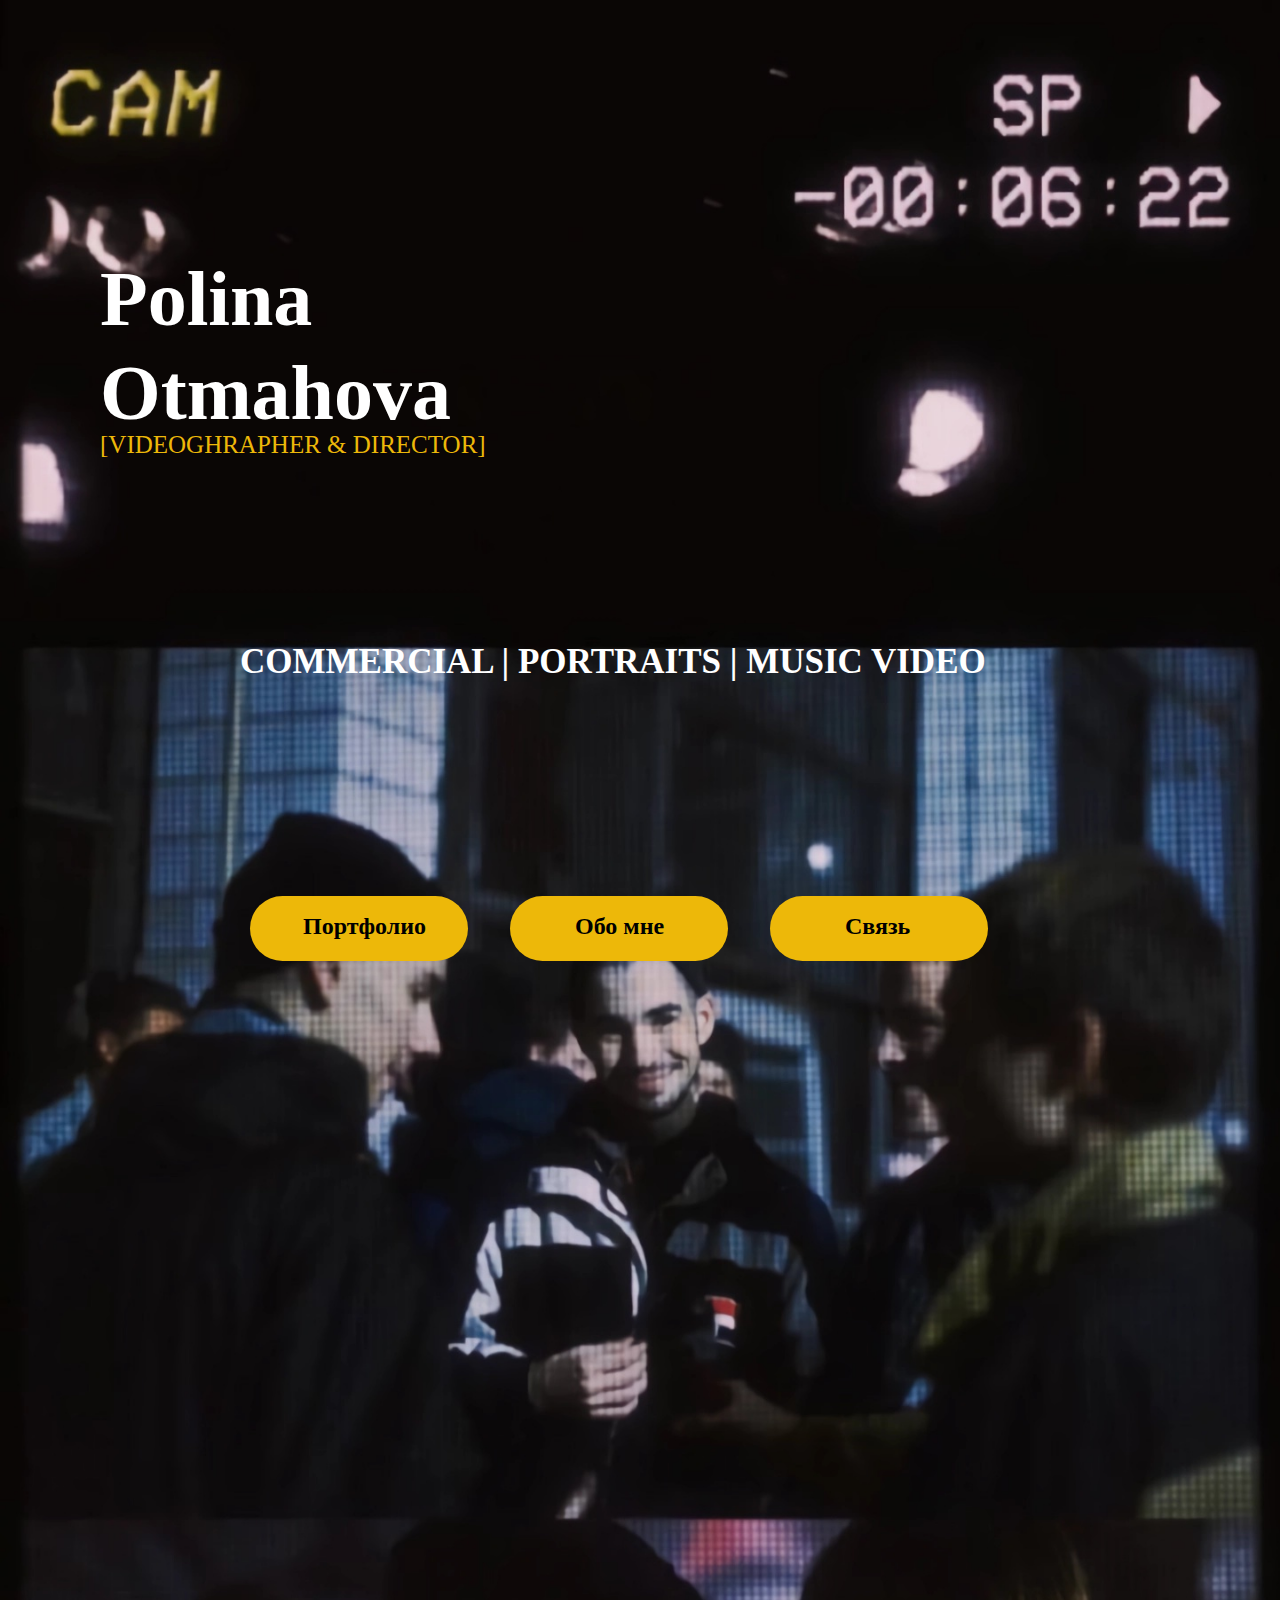
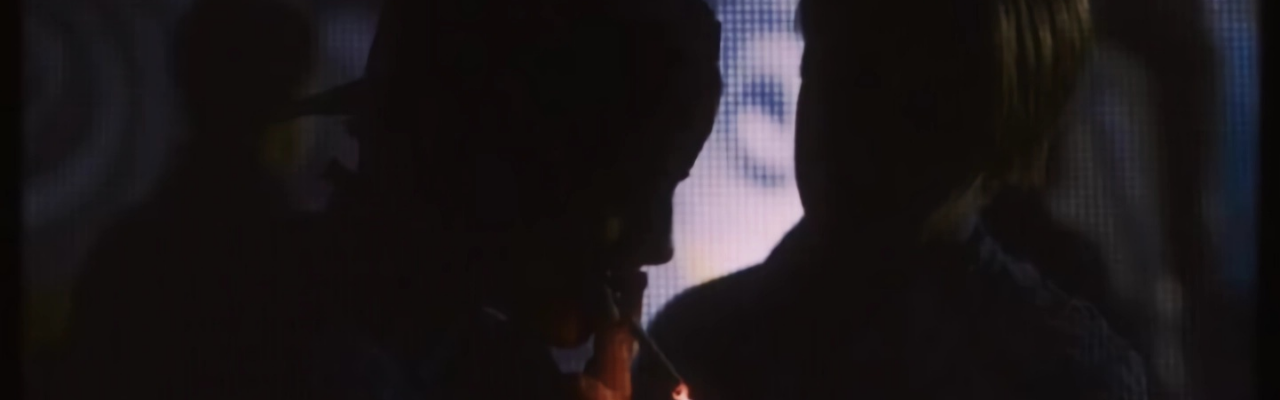
<file: index.html>
<!DOCTYPE html>
<html lang="ru">

<head>
	<meta charset="UTF-8">
	<meta http-equiv="X-UA-Compatible" content="IE=edge">
	<title>Polina Otmahova | Главная</title>
	<meta name="viewport" content="width=device-width, initial-scale=1.0">
	<link type="image/x-icon" href="/images/forfavicon-round.png" rel="shortcut icon">
	<link rel="preconnect" href="https://fonts.googleapis.com">
	<link rel="preconnect" href="https://fonts.gstatic.com" crossorigin>
	<link
		href="https://fonts.googleapis.com/css2?family=Caveat&family=Roboto:ital,wght@0,300;0,400;0,700;1,100;1,400;1,700&display=swap"
		rel="stylesheet">
	<link rel="stylesheet" type="text/css" href="/css/bootstrap.min.css">
	<link rel="stylesheet" type="text/css" href="/css/bootstrap-theme.min.css">
	<link rel="stylesheet" type="text/css" href="/css/style1.css">
	<link rel="stylesheet" type="text/css" href="/css/adaptiv1.css">
	<link rel="stylesheet" type="text/css" href="/css/font-awesome.min.css">
	<script src="/js/jquery-1.11.1.min.js"></script>
	<script src="/js/bootstrap.min.js"></script>
</head>

<body>
	<div class="container">
		<div class="title">
			<h1>Polina<br>Otmahova</h1>
			<p>[VIDEOGHRAPHER & DIRECTOR]</p>
		</div>

		<div class="text">
			<p>COMMERCIAL  |  PORTRAITS  |  MUSIC VIDEO</p>
		</div>

		<div class="container_for_buttons">
			<div class="button1">
				<li class="button1_1"><a href="" class="a1">Портфолио</a></li>
			</div>

			<div class="button2">
				<li class="button2_1"><a href="/am/index3.html" class="a2">Обо мне</a></li>
			</div>

			<div class="button3">
				<li class="button3_1"><a href="/con/index4.html" class="a3">Связь</a></li>
			</div>
		</div>
	</div>
</body>

</html>
</file>
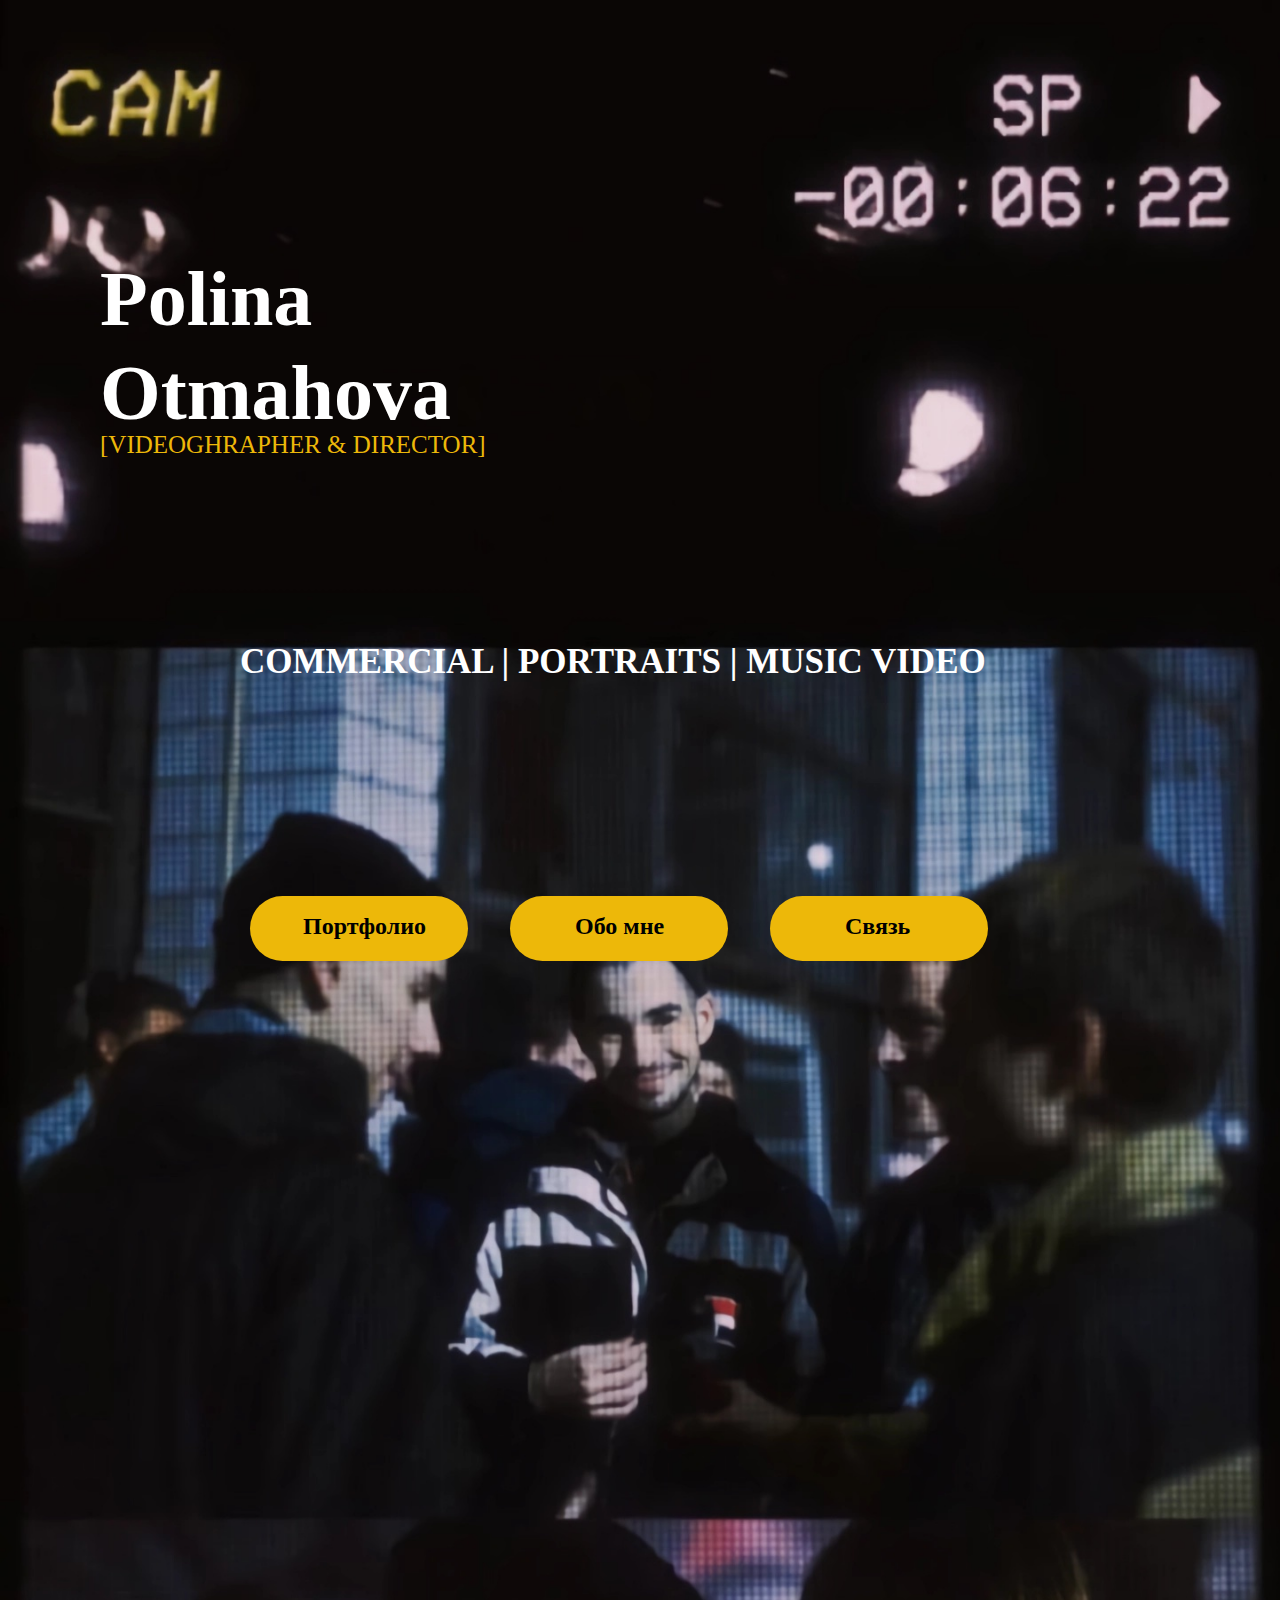
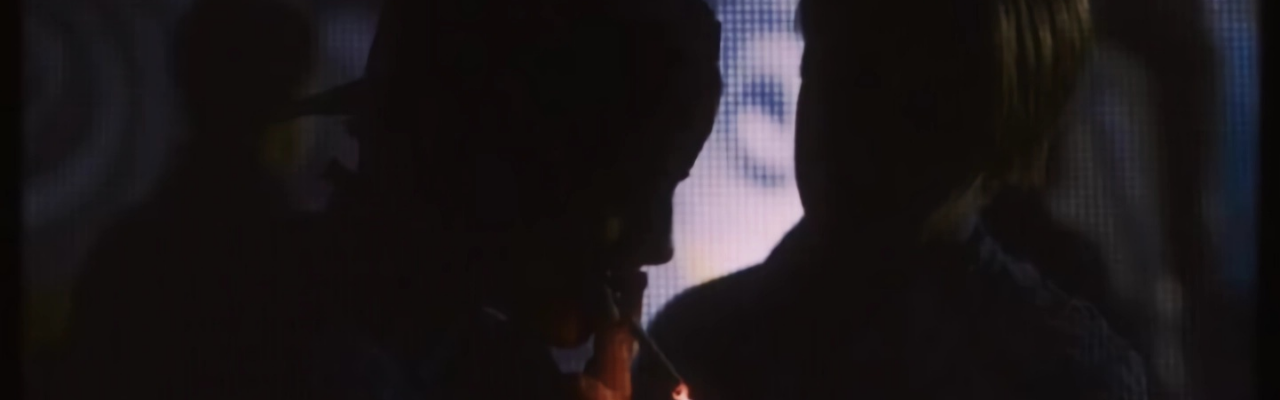
<file: main_index.html>
<!DOCTYPE html>
<html lang="ru">

<head>
	<meta charset="UTF-8">
	<meta http-equiv="X-UA-Compatible" content="IE=edge">
	<meta name="viewport" content="width=device-width, initial-scale=1.0">
	<title>Polina Otmahova | Главная</title>
	<link type="image/x-icon" href="images/forfavicon-round.png" rel="shortcut icon">
	<link rel="preconnect" href="https://fonts.googleapis.com">
	<link rel="preconnect" href="https://fonts.gstatic.com" crossorigin>
	<link
		href="https://fonts.googleapis.com/css2?family=Caveat&family=Roboto:ital,wght@0,300;0,400;0,700;1,100;1,400;1,700&display=swap"
		rel="stylesheet">
	<link rel="stylesheet" type="text/css" href="css/bootstrap.min.css">
	<link rel="stylesheet" type="text/css" href="css/bootstrap-theme.min.css">
	<link rel="stylesheet" type="text/css" href="css/style1.css">
	<link rel="stylesheet" type="text/css" href="css/font-awesome.min.css">
	<script src="js/jquery-1.11.1.min.js"></script>
	<script src="js/bootstrap.min.js"></script>
</head>

<body>
	<div class="container">
		<div class="title">
			<h1>Polina<br>Otmahova</h1>
			<p>[VIDEOGHRAPHER & DIRECTOR]</p>
		</div>

		<div class="text">
			<p>COMMERCIAL | PORTRAITS | MUSIC VIDEO</p>
		</div>

		<div class="container_for_buttons">
			<div class="button1">
				<li class="button1_1"><a href="" class="a1"></a>Портфолио</li>
			</div>

			<div class="button2">
				<li class="button2_1"><a href="обо мне/about_me_index.html" class="a2"></a>Обо мне</li>
			</div>

			<div class="button3">
				<li class="button3_1"><a href="связь/contact_index.html" class="a3"></a>Связь</li>
			</div>
		</div>
	</div>
</body>

</html>
</file>
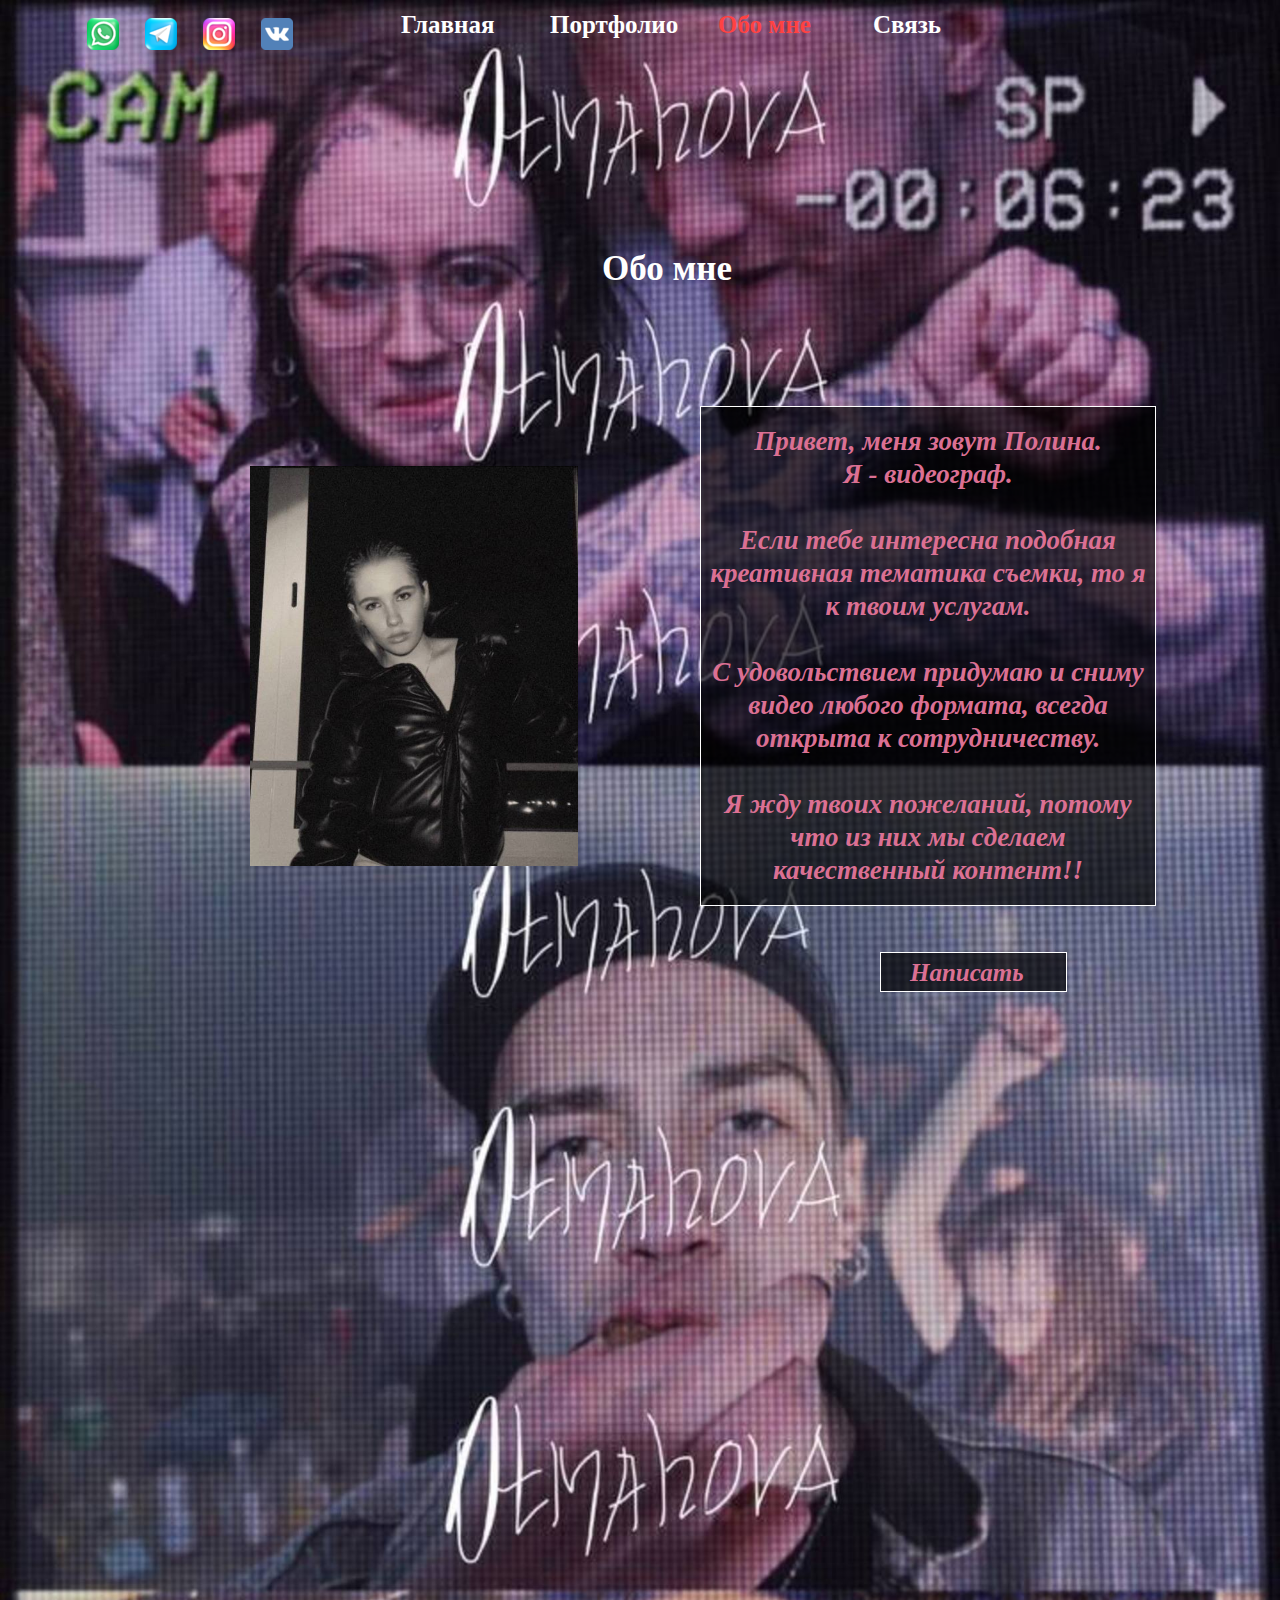
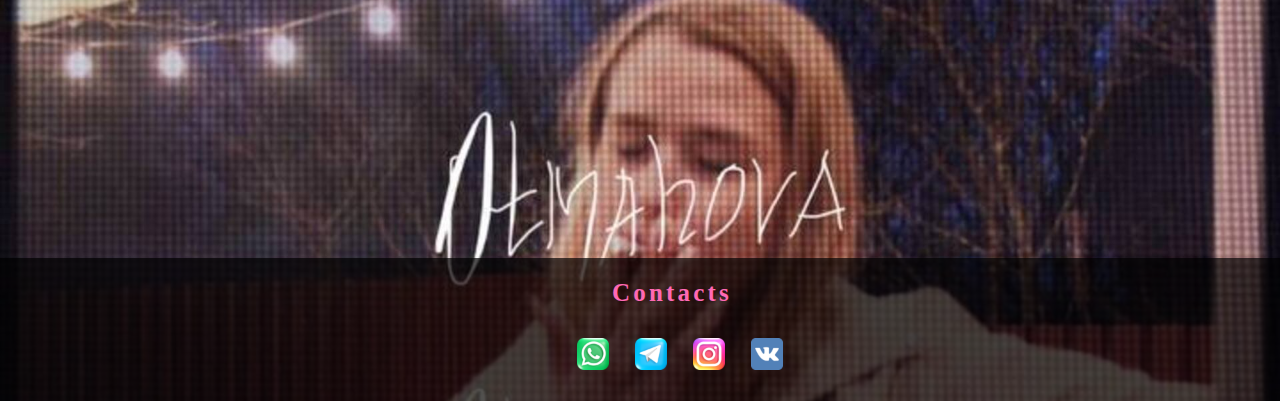
<file: am/index3.html>
<!DOCTYPE html>
<html lang="ru">

<head>
	<meta charset="UTF-8">
	<meta http-equiv="X-UA-Compatible" content="IE=edge">
	<title>Polina Otmahova | Обо мне</title>
	<meta name="viewport" content="width=device-width, initial-scale=1.0">
	<link type="image/x-icon" href="/images/forfavicon-round.png" rel="shortcut icon">
	<link rel="preconnect" href="https://fonts.googleapis.com">
	<link rel="preconnect" href="https://fonts.gstatic.com" crossorigin>
	<link
		href="https://fonts.googleapis.com/css2?family=Caveat&family=Roboto:ital,wght@0,300;0,400;0,700;1,100;1,400;1,700&display=swap"
		rel="stylesheet">
	<link rel="stylesheet" type="text/css" href="/css/bootstrap.min.css">
	<link rel="stylesheet" type="text/css" href="/css/bootstrap-theme.min.css">
	<link rel="stylesheet" type="text/css" href="/css/style3.css">
	<link rel="stylesheet" type="text/css" href="/css/adaptiv3.css">
	<link rel="stylesheet" type="text/css" href="/css/font-awesome.min.css">
	<script src="/js/jquery-1.11.1.min.js"></script>
	<script src="/js/bootstrap.min.js"></script>
</head>

<body>
	<header>
		<div class="container">
			<div class="nav">
				<a class="nav-item1" href="/index.html">Главная</a>
				<a class="nav-item2" href="#two">Портфолио</a>
				<a class="nav-item3" href="/am/index3.html">Обо мне</a>
				<a class="nav-item4" href="/con/index4.html">Связь</a>
			</div>

			<div class="icons1">
				<a href="https://wa.me/79643036098"><img src="/images/whatsapp_logo_icon_32px.png"
						alt="whatsApp" class="img1"></a>
				<a href="https://t.me/robberrrrrr"><img src="/images/telegram_logo_icon_32px.png" alt="tg" class="img2"></a>
				<a href="https://instagram.com/ppppppp3_?igshid=YmMyMTA2M2Y="><img src="/images/instagram_logo_icon_32px.png"
						alt="inst" class="img3"></a>
				<a href="https://vk.com/otmaxpo"><img src="/images/vk_icon_32px.png" alt="vk" class="img4"></a>
			</div>
		</div>
	</header>

	<div class="body">
		<div class="text 1">
			<p class="t">Обо мне</p>
		</div>

		<div class="container-body">
			<div class="main_body">
				<div class="pic">
					<p class="photo"><img src="/images/Polina.jpg" alt="Polina" class="Polina"></p>
				</div>

				<p class="text2">
					Привет, меня зовут Полина.<br>Я - видеограф.<br><br>Если тебе интересна подобная креативная тематика съемки,
					то
					я к твоим услугам.<br><br>С удовольствием придумаю и сниму видео любого формата, всегда открыта к
					сотрудничеству.<br><br>Я жду твоих пожеланий, потому что из них мы сделаем качественный контент!!
				</p>
			</div>

			<div class="container_for_buttons">
				<div class="button">
					<li class="button1"><a href="/con/index4.html" class="a1">Написать</a></li>
				</div>
			</div>
		</div>
	</div>

	<footer>
		<div class="text3">
			<p>Contacts</p>
		</div>

		<div class="icons2">
			<a href="https://wa.me/79643036098"><img src="/images/whatsapp_logo_icon_48px.png"
					alt="whatsApp" class="img1_1"></a>
			<a href="https://t.me/robberrrrrr"><img src="/images/telegram_logo_icon_48px.png" alt="tg" class="img2_1"></a>
			<a href="https://instagram.com/ppppppp3_?igshid=YmMyMTA2M2Y="><img src="/images/instagram_logo_icon_48px.png"
					alt="inst" class="img3_1"></a>
			<a href="https://vk.com/otmaxpo"><img src="/images/vk_icon_48px.png" alt="vk" class="img4_1"></a>
		</div>
	</footer>
</body>

</html>
</file>
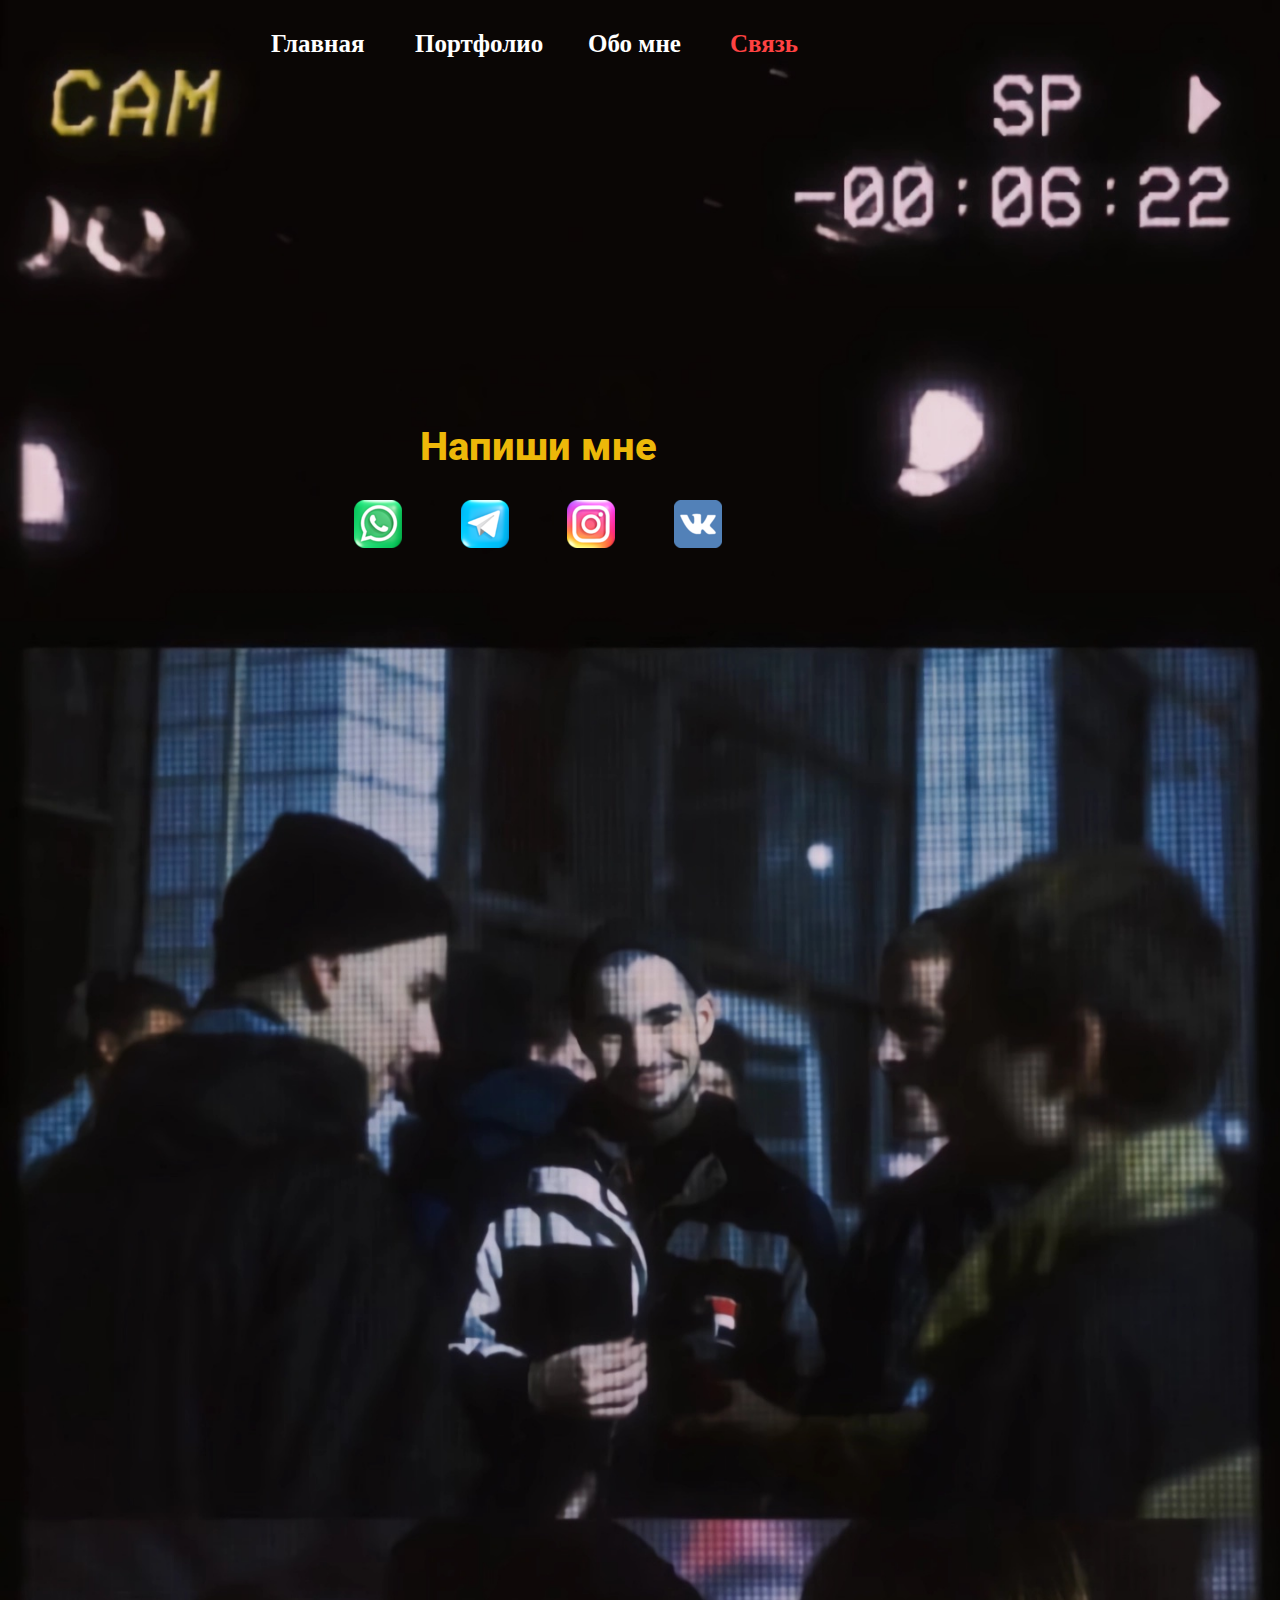
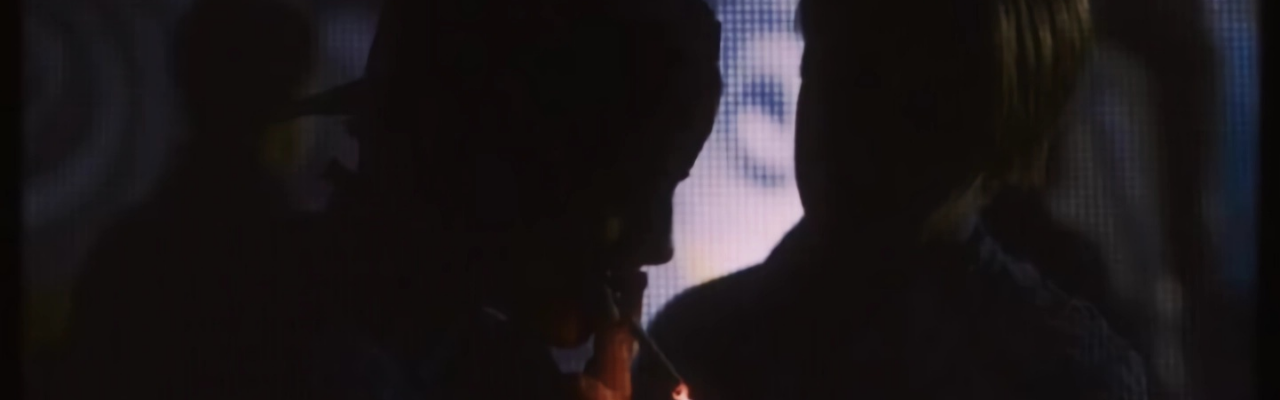
<file: con/index4.html>
<!DOCTYPE html>
<html lang="ru">

<head>
	<meta charset="UTF-8">
	<meta http-equiv="X-UA-Compatible" content="IE=edge">
	<title>Polina Otmahova | Связь</title>
	<meta name="viewport" content="width=device-width, initial-scale=1.0">
	<link type="image/x-icon" href="/images/forfavicon-round.png" rel="shortcut icon">
	<link rel="preconnect" href="https://fonts.googleapis.com">
	<link rel="preconnect" href="https://fonts.gstatic.com" crossorigin>
	<link
		href="https://fonts.googleapis.com/css2?family=Caveat&family=Roboto:ital,wght@0,300;0,400;0,700;1,100;1,400;1,700&display=swap"
		rel="stylesheet">
	<link rel="stylesheet" type="text/css" href="/css/bootstrap.min.css">
	<link rel="stylesheet" type="text/css" href="/css/bootstrap-theme.min.css">
	<link rel="stylesheet" type="text/css" href="/css/style4.css">
	<link rel="stylesheet" type="text/css" href="/css/adaptiv4.css">
	<link rel="stylesheet" type="text/css" href="/css/font-awesome.min.css">
	<script src="/js/jquery-1.11.1.min.js"></script>
	<script src="/js/bootstrap.min.js"></script>
</head>

<body>
	<header>
		<div class="container">
			<div class="nav">
				<a class="nav-item1" href="/index.html">Главная</a>
				<a class="nav-item2" href="#two">Портфолио</a>
				<a class="nav-item3" href="/am/index3.html">Обо мне</a>
				<a class="nav-item4" href="/con/index4.html">Связь</a>
			</div>
		</div>
	</header>

	<div class="main">
		<div class="text">
			<h1 class="text1">Напиши мне</h1>
		</div>

		<div class="icons">
			<a href="https://wa.me/79643036098"><img src="/images/whatsapp_logo_icon_48px.png"
					alt="whatsApp" class="img1"></a>
			<a href="https://t.me/robberrrrrr"><img src="/images/telegram_logo_icon_48px.png" alt="tg" class="img2"></a>
			<a href="https://instagram.com/ppppppp3_?igshid=YmMyMTA2M2Y="><img src="/images/instagram_logo_icon_48px.png"
					alt="inst" class="img3"></a>
			<a href="https://vk.com/otmaxpo"><img src="/images/vk_icon_48px.png" alt="vk" class="img4"></a>
		</div>
	</div>
</body>

</html>
</file>
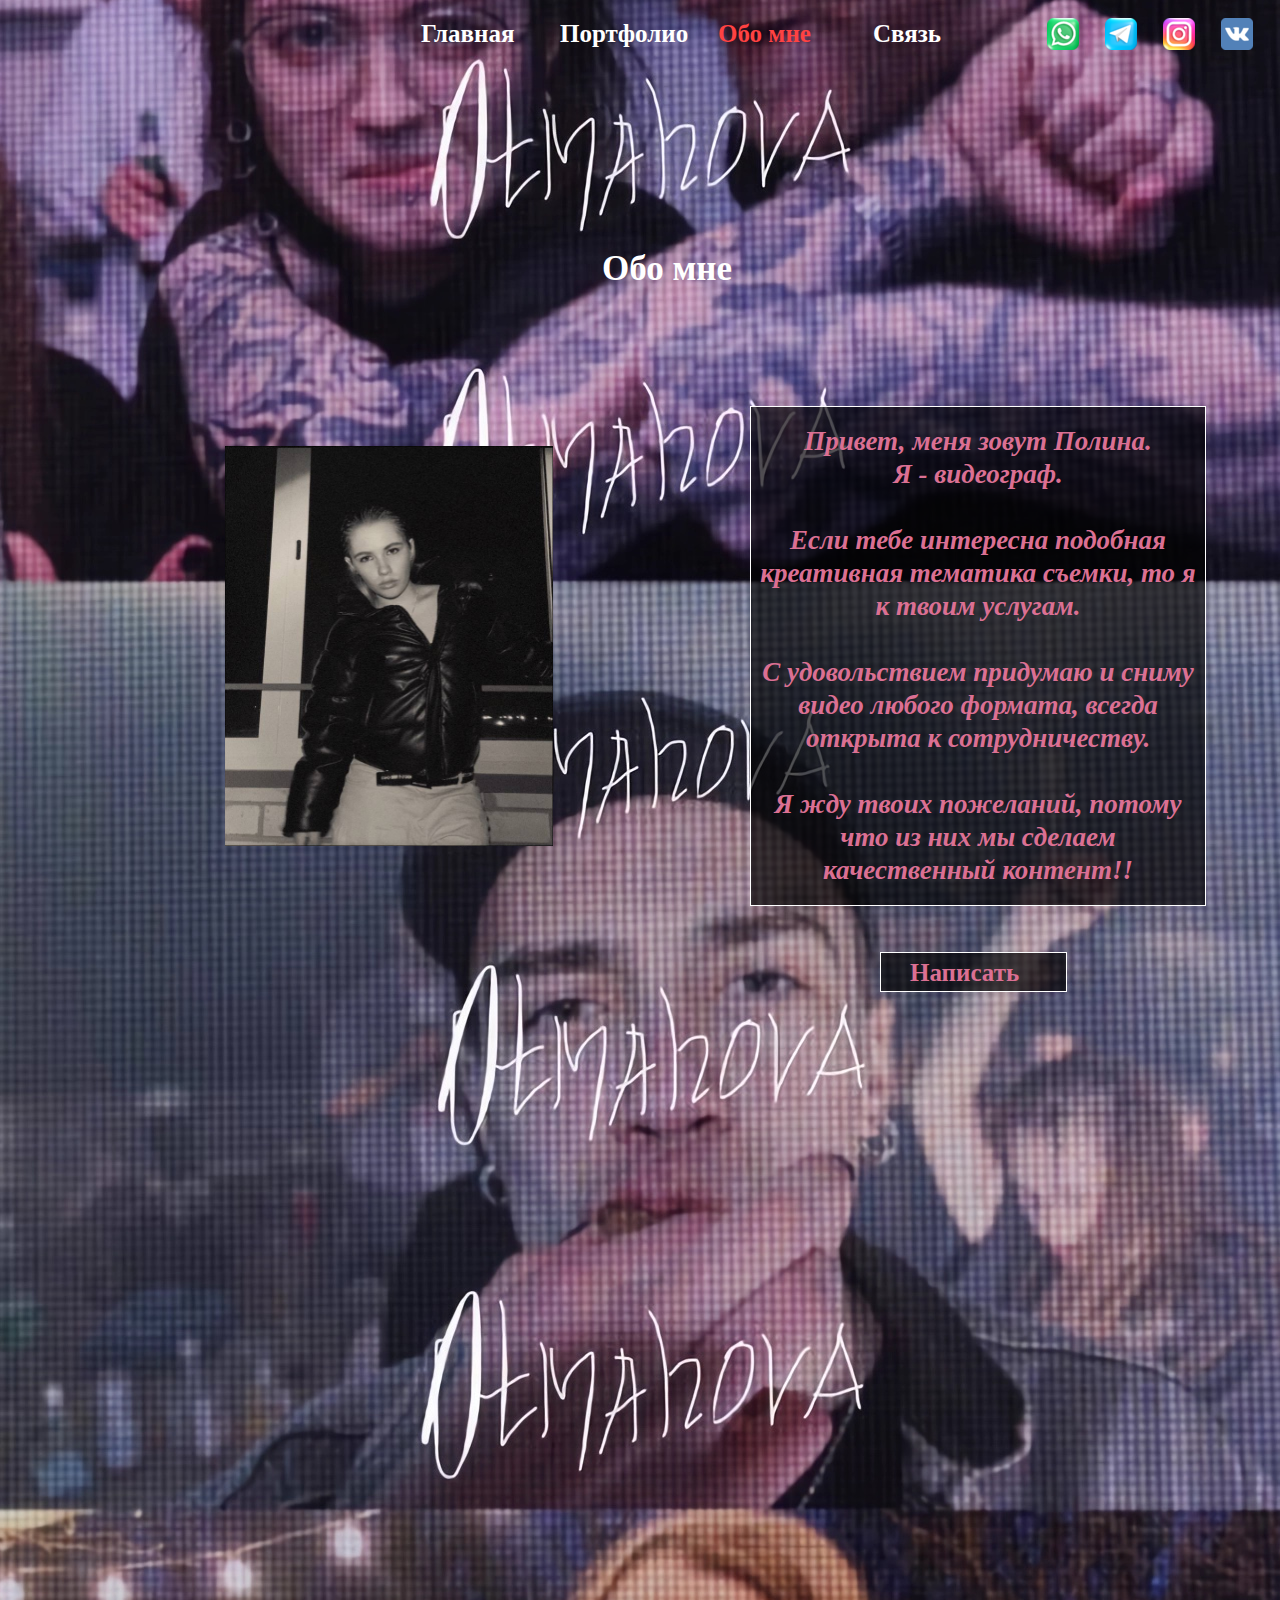
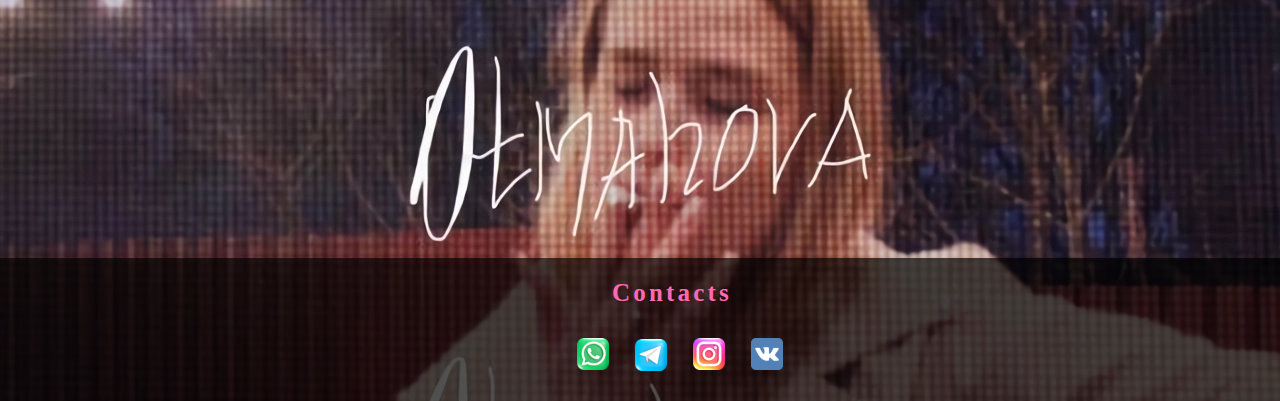
<file: Сайт для полины/about_me_index.html>
<!DOCTYPE html>
<html lang="ru">

<head>
	<meta charset="UTF-8">
	<meta http-equiv="X-UA-Compatible" content="IE=edge">
	<meta name="viewport" content="width=device-width, initial-scale=1.0">
	<title>Polina Otmahova | Обо мне</title>
	<link type="image/x-icon" href="images/forfavicon-round.png" rel="shortcut icon">
	<link rel="preconnect" href="https://fonts.googleapis.com">
	<link rel="preconnect" href="https://fonts.gstatic.com" crossorigin>
	<link
		href="https://fonts.googleapis.com/css2?family=Caveat&family=Roboto:ital,wght@0,300;0,400;0,700;1,100;1,400;1,700&display=swap"
		rel="stylesheet">
	<link rel="stylesheet" type="text/css" href="css/bootstrap.min.css">
	<link rel="stylesheet" type="text/css" href="css/bootstrap-theme.min.css">
	<link rel="stylesheet" type="text/css" href="css/style2.css">
	<link rel="stylesheet" type="text/css" href="css/font-awesome.min.css">
	<script src="js/jquery-1.11.1.min.js"></script>
	<script src="js/bootstrap.min.js"></script>
</head>

<body>

	<header>
		<div class="container">
			<div class="nav">
				<a class="nav-item1" href="main_index.html">Главная</a>
				<a class="nav-item2" href="#two">Портфолио</a>
				<a class="nav-item3" href="about_me_index.html">Обо мне</a>
				<a class="nav-item4" href="contact_index.html">Связь</a>
			</div>

			<div class="icons1">
				<a href="https://w-hatsapp.ru/kak-skopirovat-ssylku/"><img src="/images/whatsapp_logo_icon_32px.png"
						alt="whatsApp" class="img1"></a>
				<a href="https://t.me/robberrrrrr"><img src="/images/telegram_logo_icon_32px.png" alt="tg" class="img2"></a>
				<a href="https://instagram.com/ppppppp3_?igshid=YmMyMTA2M2Y="><img src="/images/instagram_logo_icon_32px.png"
						alt="inst" class="img3"></a>
				<a href="https://vk.com/otmaxpo"><img src="/images/vk_icon_32px.png" alt="vk" class="img4"></a>
			</div>
		</div>
	</header>

	<div class="body">
		<div class="text 1">
			<p class="t">Обо мне</p>
		</div>

		<div class="container-body">
			<div class="main_body">
				<div class="pic">
					<img src="/images/forfavicon.jpg" alt="Polina" class="Polina" style="left: 225px; top: 380px;">
				</div>

				<p class="text2">
					Привет, меня зовут Полина.<br>Я - видеограф.<br><br>Если тебе интересна подобная креативная тематика съемки,
					то
					я к твоим услугам.<br><br>С удовольствием придумаю и сниму видео любого формата, всегда открыта к
					сотрудничеству.<br><br>Я жду твоих пожеланий, потому что из них мы сделаем качественный контент!!
				</p>
			</div>

			<div class="container_for_buttons">
				<div class="button">
					<li class="button1"><a href=""></a>Написать</li>
				</div>
			</div>
		</div>
	</div>

	<footer>
		<div class="text3">
			<p>Contacts</p>
		</div>

		<div class="icons2">
			<a href="https://w-hatsapp.ru/kak-skopirovat-ssylku/"><img src="/images/whatsapp_logo_icon_48px.png"
					alt="whatsApp" class="img1"></a>
			<a href="https://t.me/robberrrrrr"><img src="/images/telegram_logo_icon_48px.png" alt="tg" class="img2"></a>
			<a href="https://instagram.com/ppppppp3_?igshid=YmMyMTA2M2Y="><img src="/images/instagram_logo_icon_48px.png"
					alt="inst" class="img3"></a>
			<a href="https://vk.com/otmaxpo"><img src="/images/vk_icon_48px.png" alt="vk" class="img4"></a>
		</div>
	</footer>
</body>

</html>
</file>
<file: css/style1.css>
html {
	background: black;
	height: 2000px;
}


body {
	overflow-x: auto;
	overflow-y: scroll;
	height: 100%;
	background-image: url("/images/bg1_2_4p.jpg");
	background-position: absolute;
	background-size: cover;
	background-repeat: no-repeat;

}

.container {
	max-width: 1200px;
	margin: 0px auto;
	padding: 0px 15px;
}



.title h1 {
	padding-top: 200px;
	position: absolute;
	height: 188px;
	left: 100px;
	top: 126px;
	font-family: 'Oswald';
	font-style: normal;
	font-weight: 700;
	font-size: 78px;
	line-height: 94px;
	display: flex;
	align-items: center;
	color: #FFFFFF;
	animation: moveInLeft 2s ease-out;
}

.title p {
	position: absolute;
	padding-top: 100px;
	left: 100px;
	top: 327.19px;
	font-family: 'Open Sans';
	font-style: normal;
	font-weight: 400;
	font-size: 25px;
	display: flex;
	align-items: center;
	color: #EDB809;
	animation: moveInLeft 2s ease-out;
}

.text {
	position: absolute;
	height: 29px;
	left: 240px;
	top: 652px;
	font-family: 'Inter';
	font-style: normal;
	font-weight: 800;
	font-size: 35px;
	line-height: 42px;
	display: flex;
	align-items: center;
	text-align: center;
	color: #FFFFFF;
	animation: moveInRight 3s ease-out;
}

.button1 {
	display: flex;
	flex-direction: row;
	align-items: flex-start;
	padding: 0px 3px;
	gap: 10px;

	position: absolute;
	margin-top: 250px;
	width: 218px;
	height: 65px;
	left: 250px;
	right: 1098px;
	top: calc(50% - 65px/2 + 228px);

	background: #EDB809;
	border-radius: 50px;
	animation: moveInLeft 4s ease-out;
}

.button1_1 {
	list-style-type: none;
	text-decoration: none;
	align-items: center;
	text-align: center;
	padding-left: 50px;
	padding-top: 30px;
	padding-bottom: 35px;
	font-family: 'Inter';
	font-style: normal;
	font-weight: 700;
	font-size: 24px;
	line-height: 0px;
	display: flex;
	color: #000000;
}

.button2 {
	display: flex;
	position: absolute;
	margin-top: 250px;
	width: 218px;
	height: 65px;
	left: 510px;
	right: 894px;
	top: 795px;
	bottom: 33px;
	top: calc(50% - 65px/2 + 228px);

	background: #EDB809;
	border-radius: 50px;
	animation: moveInLeft 4s ease-out;
}

.button2_1 {
	list-style-type: none;
	text-decoration: none;
	padding-left: 65px;
	padding-top: 30px;
	padding-bottom: 35px;
	font-family: 'Inter';
	font-style: normal;
	font-weight: 700;
	font-size: 24px;
	line-height: 0px;
	display: flex;
	align-items: center;
	text-align: center;
	color: #000000;
}

.button3 {
	display: flex;
	position: absolute;
	margin-top: 250px;
	width: 218px;
	height: 65px;
	left: 770px;
	right: 690px;
	top: 795px;
	bottom: 33px;
	top: calc(50% - 65px/2 + 228px);

	background: #EDB809;
	border-radius: 50px;
	animation: moveInLeft 4s ease-out;
}

.button3_1 {
	list-style-type: none;
	text-decoration: none;
	padding-left: 75px;
	padding-top: 30px;
	padding-bottom: 35px;
	font-family: 'Inter';
	font-style: normal;
	font-weight: 700;
	font-size: 24px;
	line-height: 0px;
	display: flex;
	align-items: center;
	text-align: center;
	color: #000000;
}

.a1{
	font-family: 'Inter';
	font-style: normal;
	font-weight: 700;
	font-size: 24px;
	line-height: 0px;
	display: flex;
	color:black;
	text-decoration: none;
	align-items: center;
	text-align: center;
}

.a1:hover{
	color:black;
	text-decoration: none;
}

.a2{
	font-family: 'Inter';
	font-style: normal;
	font-weight: 700;
	font-size: 24px;
	line-height: 0px;
	display: flex;
	color:black;
	text-decoration: none;
	align-items: center;
	text-align: center;
}

.a2:hover{
	color:black;
	text-decoration: none;
}

.a3{
	font-family: 'Inter';
	font-style: normal;
	font-weight: 700;
	font-size: 24px;
	line-height: 0px;
	display: flex;
	color:black;
	text-decoration: none;
	align-items: center;
	text-align: center;
}

.a3:hover{
	color:black;
	text-decoration: none;
}

.button1:hover {
	background: #db9600;
}

.button2:hover {
	background: #db9600;
}

.button3:hover {
	background: #db9600;
}

@keyframes moveInLeft {
	0% {
		opacity: 0;
		transform: translateX(-100px);
	}

	80% {
		transform: translateX(10px);
	}

	100% {
		opacity: 1;
		transform: translate(0);
	}
}

@keyframes moveInRight {
	0% {
		opacity: 0;
		transform: translateX(100px);
	}

	80% {
		transform: translateX(-10px);
	}

	100% {
		opacity: 1;
		transform: translate(0);
	}
}
</file>
<file: css/adaptiv1.css>
@media screen and (max-width:780px) {
	.container {
		max-width: 550px;
	}

	body {
		background-image: url("/images/bg11.jpg");
		background-size: auto;
	}

	.title h1 {
		font-size: 58px;
		line-height: 60px;
	}

	.title p {
		font-size: 17px;
		line-height: 0;
	}

	.text {
		font-size: 25px;
	}

	.button1 {
		left: 275px;
	}

	.button2 {
		left: 275px;
	}

	.button3 {
		left: 275px;
	}
}

@media screen and (max-width:670px) {
	.container {
		max-width: 440px;
	}

	body {
		background-size: auto;
	}

	.title h1 {
		font-size: 48px;
		line-height: 50px;
		left: 50px;
	}

	.title p {
		font-size: 15px;
		left: 50px;
		top: 310px;
	}

	.text {
		font-size: 22px;
		left: 110px;
		top: 552px;
	}

	.button1 {
		left: 230px;
		top: 450px;
	}

	.button2 {
		left: 230px;
		top: 550px;
	}

	.button3 {
		left: 230px;
		top: 650px;
	}
}

@media screen and (max-width:585px) {
	.container {
		max-width: none;
	}

	body {
		background-image: url("/images/bg111.jpg");
		background-size: cover;
	}

	.title h1 {
		font-size: 38px;
		line-height: 32px;
		left: 50px;
		top: 85px;
	}

	.title p {
		font-size: 15px;
		top: 250px;
		font-weight: 800;
	}

	.text {
		font-size: 19px;
		left: 60px;
		top: 552px;
	}

	.button1 {
		left: 150px;
		top: 450px;
	}

	.button2 {
		left: 150px;
		top: 550px;
	}

	.button3 {
		left: 150px;
		top: 650px;
	}
}


@media screen and (max-width:430px) {
	.container {
		max-width: none;
	}

    html{
        height: 900px;
    }

	body {
		background-size: auto;
	}

	.title h1 {
		left: 20px;
	}

	.title p {
		left: 20px;
	}

	.text {
		font-size: 15px;
		left: 30px;
		top: 450px;
	}

	.button1 {
		left: 80px;
		top: 325px;
	}

	.button2 {
		left: 80px;
		top: 425px;
	}

	.button3 {
		left: 80px;
		top: 525px;
	}
}
</file>
<file: css/style3.css>
html {
	height: 2000px
}

body {
	display: flex;
	overflow-x:hidden;
	overflow-y: scroll;
	height: 100%;
	background-image: url("/images/bg31p.jpg");
	background-position: absolute;
	background-size: cover;
	background-repeat: no-repeat;
}

.container {
	max-width: 1200px;
	margin: 0px auto;
	padding: 0px 15px;
}


header {
	position: absolute;
	height: 66px;
}

.nav {
	position: absolute;
	left: 230px;
	right: 150px;
	top: 9px;
	bottom: 7px;
}

.nav a {
	text-decoration: none;
}

.nav-item1 {
	position: absolute;
	list-style-type: none;
	width: 140px;
	left: 171px;
	top: 16px;

	font-family: 'Inter';
	font-style: normal;
	font-weight: 600;
	font-size: 25px;
	line-height: 0px;

	display: flex;
	align-items: center;
	text-align: center;

	color: #FFFFFF;
}

.nav-item1:hover {
	color: grey;
}

.nav-item2 {
	position: absolute;
	list-style-type: none;
	width: 149px;
	left: 320px;
	top: 16px;

	font-family: 'Inter';
	font-style: normal;
	font-weight: 600;
	font-size: 25px;
	line-height: 0px;

	display: flex;
	align-items: center;
	text-align: center;

	color: #FFFFFF;
}

.nav-item2:hover {
	color: grey;
}

.nav-item3 {
	position: absolute;
	list-style-type: none;
	width: 153px;
	left: 488px;
	top: 16px;

	font-family: 'Inter';
	font-style: normal;
	font-weight: 600;
	font-size: 25px;
	line-height: 0px;

	display: flex;
	align-items: center;
	text-align: center;

	color: #FF4242;
}

.nav-item3:hover {
	color: #FF4242;
}

.nav-item4 {
	position: absolute;
	list-style-type: none;
	left: 643px;
	top: 16px;

	font-family: 'Inter';
	font-style: normal;
	font-weight: 600;
	font-size: 25px;
	line-height: 0px;

	display: flex;
	align-items: center;
	text-align: center;

	color: #FFFFFF;
}

.nav-item4:hover {
	color: grey;
}

.icons1 {
	position: absolute;
	height: 51px;
	left: 1000px;
	top: 12px;
}

.img1 {
	position: absolute;
	width: 32px;
	height: 32px;
	left: 47px;
	top: 5.5px;

}

.img2 {
	position: absolute;
	width: 32px;
	height: 32px;
	left: 105px;
	top: 5.5px;

}

.img3 {
	position: absolute;
	width: 32px;
	height: 32px;
	left: 163px;
	top: 5.5px;
}

.img4 {
	position: absolute;
	width: 32px;
	height: 32px;
	left: 221px;
	top: 5.5px;

}

.body {
	position: absolute;
	height: 942.59px;
	left: 0px;
	right: 0px;
	top: 66px;
}

.t {
	position: absolute;
	width: 180px;
	height: 106px;
	left: 602px;
	top: 150px;

	font-family: 'Open Sans';
	font-style: normal;
	font-weight: 800;
	font-size: 35px;
	line-height: 0px;
	display: flex;
	align-items: center;
	text-align: center;

	color: #FFFFFF;
}

.Polina {
	height: 400px;
	width: 328px;
	left: 200px;
	top: 200px;
	border-radius: 0px;

	position: absolute;
	left: 250px;
	right: 0px;
	top: 400px;
	bottom: 0px;
}

.text2 {
	position: absolute;
	width: 456px;
	height: 500px;
	left: 750px;
	top: 340px;
	background: #000000ad;
	float: right;
	border: 1px solid #FFFFFF;

	font-family: 'Gilroy';
	font-style: italic;
	font-weight: 800;
	font-size: 27px;
	line-height: 33px;
	display: flex;
	text-align: center;
	align-items: center;

	color: palevioletred !important;

}

.button {
	box-sizing: border-box;

	position: absolute;
	width: 187px;
	left: 880px;
	top: 886px;
	bottom: 16.59px;
	

	background: #000000ad;
	border: 1px solid #FFFFFF;
}

.button1{
	list-style-type: none;
}

.a1 {
	position: absolute;
	width: 127px;
	height: 30px;
	left: 29px;
	top: 5px;

	font-family: 'Gilroy';
	font-style: italic;
	font-weight: 600;
	font-size: 25px;
	line-height: 0px;

	display: flex;
	align-items: center;
	

	color: palevioletred;
}

.a1:hover{
	color:palevioletred;
	text-decoration: none;
}

footer {
	position: fixed;
	height: 143px;
	left: 0px;
	border-radius: 0px;
	position: absolute;
	height: 143px;
	left: 0px;
	right: 0px;
	top: 1857.59px;
	background: #000000ad;
	background-size: auto;
}

.text3 {
	position: absolute;
	width: 111.42px;
	height: 19px;
	left: 612px;
	top: 31px;

	font-family: 'Inter';
	font-style: normal;
	font-weight: 700;
	font-size: 25px;
	line-height: 18px;
	display: flex;
	align-items: center;
	letter-spacing: 3.2px;

	color: hotpink;
}

.icons2 {
	position: absolute;
	left: 530px;
	right: 808px;
	top: 75px;
	bottom: 24px;
}

.img1_1 {
	position: absolute;
	width: 32px;
	height: 32px;
	left: 47px;
	top: 5.5px;

}

.img2_1 {
	position: absolute;
	width: 32px;
	height: 32px;
	left: 105px;
	top: 5.5px;

}

.img3_1 {
	position: absolute;
	width: 32px;
	height: 32px;
	left: 163px;
	top: 5.5px;
}

.img4_1 {
	position: absolute;
	width: 32px;
	height: 32px;
	left: 221px;
	top: 5.5px;

}
</file>
<file: css/adaptiv3.css>
@media screen and (max-width:1280px) {
	.container {
		max-width: 1050px;
	}

	.icons1 {
		left: 40px;
	}


	.text2 {
		left: 700px;
	}
}

@media screen and (max-width:1200px) {
	.container {
		max-width: 970px;
	}

	.icons1 {
		left: 20px;
	}

	.nav {
		left: 150px;
	}

	.t {
		left: 540px;
	}

	.main_body {
		left: 50px;
	}

	.nav-item1 {
		font-size: 20px;
	}

	.nav-item2 {
		font-size: 20px;
	}

	.nav-item3 {
		font-size: 20px;
	}

	.nav-item4 {
		font-size: 20px;
	}

	.photo {
		left: 200px;
		top: 400px;
	}

	.text2 {
		left: 650px;
	}

	.button {
		left: 800px;
	}

	.text3 {
		left: 550px;
	}

	.icons2 {
		left: 460px;
	}
}

@media screen and (max-width:1140px) {
	.container {
		max-width: 910px;
	}

	.img1 {
		top: 10px;
		width: 22px;
		height: 22px;

	}

	.img2 {
		top: 10px;
		width: 22px;
		height: 22px;
		left: 89px;
	}

	.img3 {
		top: 10px;
		width: 22px;
		height: 22px;
		height: 22px;
		left: 131px;
	}

	.img4 {
		top: 10px;
		width: 22px;
		height: 22px;
		left: 173px;
	}

	.nav-item1 {
		font-size: 18px;
	}

	.nav-item2 {
		font-size: 18px;
	}

	.nav-item3 {
		font-size: 18px;
	}

	.nav-item4 {
		font-size: 18px;
	}

	.nav {
		left: 100px;
	}

	.t {
		left: 500px;
	}

	.Polina {
		height: 400px;
		width: 328px;
		left: 200px;
		top: 200px;
		border-radius: 0px;
	
		position: absolute;
		left: 400px;
		right: 0px;
		top: 450px;
		bottom: 0px;
	}

	.text2 {
		top: 900px;
		left: 350px;
	}

	.button {
		height: 40px;
		width: 187px;
		left: 480px;
		top: 1440px;
	}

	.text3 {
		left: 510px;
	}

	.icons2 {
		left: 420px;
	}
}

@media screen and (max-width:980px) {
	.container {
		max-width: 750px;
	}

	.icons1 {
		left: 10px;
	}

	.nav-item1 {
		left: 170px;
	}

	.nav-item2 {
		left: 300px;
	}

	.nav-item3 {
		left: 450px;

	}

	.nav-item4 {
		left: 570px;
	}

	.t {
		top: 120px;
		left: 430px;
	}

	.Polina {
		height: 400px;
		width: 328px;
		left: 200px;
		top: 200px;
		border-radius: 0px;
	
		position: absolute;
		left: 325px;
		right: 0px;
		top: 450px;
		bottom: 0px;
	}

	.text2 {
		left: 280px;
	}

	.button {
		left: 420px;
	}

	.text3 {
		left: 460px;
	}

	.icons2 {
		left: 370px;
	}
}

@media screen and (max-width:880px) {
	.container {
		max-width: 650px;
	}

	.nav-item1 {
		left: 120px;
	}

	.nav-item2 {
		left: 250px;
	}

	.nav-item3 {
		left: 400px;

	}

	.nav-item4 {
		left: 520px;
	}

	.icons1 {
		top: 50px;
		left: 330px;
	}

	.img1 {
		width: 32px;
		height: 32px;
	}

	.img2 {
		width: 32px;
		height: 32px;
		left: 105px;
	}

	.img3 {
		width: 32px;
		height: 32px;
		left: 163px;
	}

	.img4 {
		width: 32px;
		height: 32px;
		left: 221px;
	}

	.t {
		top: 120px;
		left: 400px;
	}

	.Polina {
		height: 400px;
		width: 328px;
		left: 200px;
		top: 200px;
		border-radius: 0px;
	
		position: absolute;
		left: 300px;
		right: 0px;
		top: 450px;
		bottom: 0px;
	}

	.text2 {
		left: 250px;
	}

	.button {
		left: 370px;
	}

	.text3 {
		left: 410px;
	}

	.icons2 {
		left: 330px;
	}
}

@media screen and (max-width:790px) {
	.container {
		max-width: 560px;
	}

	.nav-item1 {
		left: 70px;
	}

	.nav-item2 {
		left: 200px;
	}

	.nav-item3 {
		left: 350px;

	}

	.nav-item4 {
		left: 470px;
	}

	.icons1 {
		left: 260px;
	}

	.t {
		top: 120px;
		left: 350px;
	}

	.Polina {
		height: 400px;
		width: 328px;
		left: 200px;
		top: 200px;
		border-radius: 0px;
	
		position: absolute;
		left: 260px;
		right: 0px;
		top: 450px;
		bottom: 0px;
	}

	.text2 {
		left: 190px;
	}

	.button {
		left: 320px;
	}

	.text3 {
		left: 350px;
	}

	.icons2 {
		left: 260px;
	}
}

@media screen and (max-width:730px) {
	.container {
		max-width: 500px;
	}

	.nav-item1 {
		left: 40px;
	}

	.nav-item2 {
		left: 170px;
	}

	.nav-item3 {
		left: 320px;

	}

	.nav-item4 {
		left: 440px;
	}

	.icons1 {
		left: 230px;
	}

	.t {
		top: 120px;
		left: 320px;
	}

	.Polina {
		height: 400px;
		width: 328px;
		left: 200px;
		top: 200px;
		border-radius: 0px;
	
		position: absolute;
		left: 225px;
		right: 0px;
		top: 450px;
		bottom: 0px;
	}

	.text2 {
		left: 160px;
	}

	.button {
		left: 290px;
	}

	.text3 {
		left: 330px;
	}

	.icons2 {
		left: 230px;
	}
}

@media screen and (max-width:700px) {
	.container {
		max-width: none;
	}

	.nav-item1 {
		left: 20px;
	}

	.nav-item2 {
		left: 140px;
	}

	.nav-item3 {
		left: 290px;

	}

	.nav-item4 {
		left: 410px;
	}

	.icons1 {
		top:40px;
		left: 200px;
	}

	.t {
		top: 130px;
		left: 290px;
	}

	.Polina {
		height: 400px;
		width: 328px;
		left: 200px;
		top: 200px;
		border-radius: 0px;
	
		position: absolute;
		left: 200px;
		right: 0px;
		top: 450px;
		bottom: 0px;
	}

	.text2 {
		left: 120px;
	}

	.button {
		left: 260px;
	}

	.text3 {
		left: 300px;
	}

	.icons2 {
		left: 200px;
	}
}

@media screen and (max-width:420px) {
	.container {
		max-width: none;
	}

	body{
		background: url("/images/bg316p.jpg");
		background-position: center center;
		background-repeat: no-repeat;
	}

	body:before {
		content: '';
		background-image: url("/images/bg316p.jpg");
		background-position: center center;
		position: fixed;
		left: 0;
		right: 0;
		top: -70px;
		padding-bottom: 70px;
		transform: translateY(70px);
		bottom: 0;
		z-index: -1;
	}

	.nav{
		left: 70px;
	}

	.nav-item1 {
		top: 5px;
		font-size: 10px;
		left: 0;
	}

	.nav-item2 {
		top: 5px;
		font-size: 10px;
		left: 70px;
	}

	.nav-item3 {
		top: 5px;
		font-size: 10px;
		left: 160px;

	}

	.nav-item4 {
		top: 5px;
		font-size: 10px;
		left: 240px;
	}


	.icons1 {
		left: 85px;
	}

	.img1{
		width: 22px;
		height: 22px;
	}

	.img2{
		width: 22px;
		height: 22px;
		left: 89px;
	}

	.img3{
		width: 22px;
		height: 22px;
		left: 131px;
	}

	.img4{
		width: 22px;
		height: 22px;
		left: 173px;
	}

	.t {
		font-size: 25px;
		top: 140px;
		left: 155px;
	}

	.Polina {
		height: 300px;
		width: 228px;
		left: 200px;
		top: 200px;
		border-radius: 0px;
	
		position: absolute;
		left: 100px;
		right: 0px;
		top: 250px;
		bottom: 0px;
	}

	.text2 {
		top: 600px;
		left: 65px;
		font-size: 13px;
		width: 290px;
		height: 300px;
		line-height: 23px;
		margin-bottom: 0;
	}

	.button {
		top: 950px;
		font-size: 15px;
		left: 115px;
	}

	.text3 {
		font-size: 25px;
		left: 145px;
	}

	.icons2 {
		left: 85px;
	}

	.img1_1{
		width: 22px;
		height: 22px;
	}

	.img2_1{
		width: 22px;
		height: 22px;
		left: 89px;
	}

	.img3_1{
		width: 22px;
		height: 22px;
		left: 131px;
	}

	.img4_1{
		width: 22px;
		height: 22px;
		left: 173px;
	}
}

@media screen and (max-width:400px) {
	.container {
		max-width: none;
	}

	body{
		background: url("/images/bg317p.jpg");
		background-position: auto center;
	}

	body:before {
		content: '';
		background-image: url("/images/bg317p.jpg");
		background-position: auto center;
		position: fixed;
		left: 0;
		right: 0;
		top: -70px;
		padding-bottom: 70px;
		transform: translateY(70px);
		bottom: 0;
		z-index: -1;
	}

	.nav{
		left: 55px;
	}

	.nav-item1 {
		top: 5px;
		font-size: 10px;
		left: 0;
	}

	.nav-item2 {
		top: 5px;
		font-size: 10px;
		left: 70px;
	}

	.nav-item3 {
		top: 5px;
		font-size: 10px;
		left: 160px;

	}

	.nav-item4 {
		top: 5px;
		font-size: 10px;
		left: 240px;
	}

	.icons1 {
		left: 70px;
	}

	.img1{
		width: 22px;
		height: 22px;
	}

	.img2{
		width: 22px;
		height: 22px;
		left: 89px;
	}

	.img3{
		width: 22px;
		height: 22px;
		left: 131px;
	}

	.img4{
		width: 22px;
		height: 22px;
		left: 173px;
	}

	.t {
		font-size: 25px;
		top: 50px;
		left: 150px;
	}

	.Polina {
		height: 300px;
		width: 228px;
		left: 200px;
		top: 200px;
		border-radius: 0px;
	
		position: absolute;
		left: 85px;
		right: 0px;
		top: 200px;
		bottom: 0px;
	}

	.text2 {
		top: 550px;
		left: 55px;
		font-size: 13px;
		width: 290px;
		height: 300px;
		line-height: 23px;
	}

	.button {
		top: 900px;
		font-size: 15px;
		left: 105px;
	}

	.text3 {
		font-size: 25px;
		left: 145px;
	}

	.icons2 {
		left: 80px;
	}

	.img1_1{
		width: 22px;
		height: 22px;
	}

	.img2_1{
		width: 22px;
		height: 22px;
		left: 89px;
	}

	.img3_1{
		width: 22px;
		height: 22px;
		left: 131px;
	}

	.img4_1{
		width: 22px;
		height: 22px;
		left: 173px;
	}

}
</file>
<file: css/style4.css>
html {
	background: black;
	height: 2000px;
}


body {
	overflow-x: auto;
	overflow-y: scroll;
	height: 100%;
	background-image: url("/images/bg1_2_4p.jpg");
	background-size: cover;
	background-position: absolute;
	background-repeat: no-repeat;
}


.container {
	max-width: 1200px;
	margin: 0px auto;
	padding: 0px 15px;
}


.nav {
	position: absolute;
	left: 100px;
	top: 9px;
	bottom: 7px;
}

.nav a {
	text-decoration: none;
}

.nav-item1 {
	position: absolute;
	list-style-type: none;
	height: 17px;
	left: 171px;
	top: 26px;

	font-family: 'Inter';
	font-style: normal;
	font-weight: 600;
	font-size: 25px;
	line-height: 0px;

	display: flex;
	align-items: center;
	text-align: center;

	color: #FFFFFF;
}

.nav-item1:hover {
	color: grey;
}

.nav-item2 {
	position: absolute;
	list-style-type: none;
	height: 17px;
	left: 315px;
	top: 26px;

	font-family: 'Inter';
	font-style: normal;
	font-weight: 600;
	font-size: 25px;
	line-height: 0px;

	display: flex;
	align-items: center;
	text-align: center;

	color: #FFFFFF;
}

.nav-item2:hover {
	color: grey;
}

.nav-item3 {
	position: absolute;
	list-style-type: none;
	width: 153px;
	height: 17px;
	left: 488px;
	top: 26px;

	font-family: 'Inter';
	font-style: normal;
	font-weight: 600;
	font-size: 25px;
	line-height: 0px;

	display: flex;
	align-items: center;
	text-align: center;

	color: #FFFFFF;
}

.nav-item3:hover {
	color: grey;
}

.nav-item4 {
	position: absolute;
	list-style-type: none;
	height: 17px;
	left: 630px;
	top: 26px;

	font-family: 'Inter';
	font-style: normal;
	font-weight: 600;
	font-size: 25px;
	line-height: 0px;

	display: flex;
	align-items: center;
	text-align: center;

	color: #FF4242;
}

.nav-item4:hover {
	color: #FF4242;
}

.text1 {
	position: absolute;
	width: 239.73px;
	height: 600px;
	left: 420px;
	top: 127px;

	font-family: 'Roboto';
	font-style: normal;
	font-weight: 800;
	font-size: 40px;
	line-height: 0px;

	display: flex;
	align-items: center;

	color: #EDB809;
}

.icons {
	position: absolute;
	left: 310px;
	top: 500px;
}

.img1 {
	position: absolute;
	width: 48px;
	height: 48px;
	left: 44px;
	top: 0px;
}

.img2 {
	position: absolute;
	width: 48px;
	height: 48px;
	left: 151px;
	top: 0px;
}

.img3 {
	position: absolute;
	width: 48px;
	height: 48px;
	left: 257px;
	top: 0px;
}

.img4 {
	position: absolute;
	width: 48px;
	height: 48px;
	left: 364px;
	top: 0px;
}
</file>
<file: css/adaptiv4.css>
@media screen and (max-width:780px) {
	.container {
		max-width: 550px;
	}

	body {
		background-image: url("/images/bg11.jpg");
		background-size: cover;
	}

    .nav{
        left:5px;
    }

    .nav-item1 {
        font-size:20px;
        left: 130px;
    }

    .nav-item2 {
        font-size:20px;
        left: 275px;
    }

    .nav-item3 {
        font-size:20px;
        left: 448px;
    }

    .nav-item4 {
        font-size:20px;
        left: 590px;
    }

    .text1 {
        left: 280px;
    }

    .icons {
        left: 172px;
    }
}

@media screen and (max-width:670px) {
    .container {
        max-width: 440px;
    }

    body {
        background-size: cover;
    }

    .nav-item1 {
        font-size:15px;
        left: 120px;
    }

    .nav-item2 {
        font-size:15px;
        left: 230px;
    }

    .nav-item3 {
        font-size:15px;
        left: 368px;
    }

    .nav-item4 {
        font-size:15px;
        left: 490px;
    }

    .text1 {
        font-size: 30px;
        left: 240px;
    }

    .icons {
        left: 130px;
    }

    .img1 {
        width: 32px;
        height: 32px;
    }
    
    .img2 {
        width: 32px;
        height: 32px;
        left: 141px;
    }
    
    .img3 {
        width: 32px;
        height: 32px;
        left: 237px;
    }
    
    .img4 {
        width: 32px;
        height: 32px;
        left: 334px;
    }
}

@media screen and (max-width:540px) {
	.container {
		max-width: none;
	}

	body {
		background-image: url("/images/bg111.jpg");
		background-size: cover;
	}

    .nav-item1 {
        left: 70px;
    }

    .nav-item2 {
        left: 180px;
    }

    .nav-item3 {
        left: 318px;
    }

    .nav-item4 {
        left: 440px;
    }

    .text1 {
        font-size: 30px;
        left: 180px;
    }

    .icons {
        left: 70px;
    }
}

@media screen and (max-width:420px) {
	.container {
		max-width: none;
	}

    body{
        background-image: url("/images/bg112.jpg");
    }

    .nav{
        left: 20px;
    }

    .nav-item1 {
        font-size: 13px;
        left: 30px;
    }

    .nav-item2 {
        font-size: 13px;
        left: 120px;
    }

    .nav-item3 {
        font-size: 13px;
        left: 218px;
    }

    .nav-item4 {
        font-size: 13px;
        left: 300px;
    }

    .text1 {
        top: 70px;
        font-size: 25px;
        left: 135px;
    }

    .icons {
        top: 450px;
        left: 45px;
    }

    .img1 {
        width: 32px;
        height: 32px;
    }
    
    .img2 {
        width: 32px;
        height: 32px;
        left: 111px;
    }
    
    .img3 {
        width: 32px;
        height: 32px;
        left: 180px;
    }
    
    .img4 {
        width: 32px;
        height: 32px;
        left: 250px;
    }
}


@media screen and (max-width:400px) {
	.container {
		max-width: none;
	}

    body{
        background-image: url("/images/bg112.jpg");
    }

    .nav-item1 {
        font-size: 13px;
        left: 30px;
    }

    .nav-item2 {
        font-size: 13px;
        left: 120px;
    }

    .nav-item3 {
        font-size: 13px;
        left: 218px;
    }

    .nav-item4 {
        font-size: 13px;
        left: 300px;
    }

    .text1 {
        top: 70px;
        font-size: 25px;
        left: 120px;
    }

    .icons {
        top: 450px;
        left: 30px;
    }

    .img1 {
        width: 32px;
        height: 32px;
    }
    
    .img2 {
        width: 32px;
        height: 32px;
        left: 111px;
    }
    
    .img3 {
        width: 32px;
        height: 32px;
        left: 180px;
    }
    
    .img4 {
        width: 32px;
        height: 32px;
        left: 250px;
    }
}
</file>
<file: Сайт для полины/css/style2.css>
html {
	height: 2000px;
}

body {
	overflow-x: hidden;
	overflow-y: scroll;
	height: 100%;
	background-image: url("/images/bg3p.png");
	background-position: center;

}

header {
	position: absolute;
	height: 66px;
}

.nav {
	position: absolute;
	left: 230px;
	right: 150px;
	top: 9px;
	bottom: 7px;
}

.nav a {
	text-decoration: none;
}

.nav-item1 {
	position: absolute;
	list-style-type: none;
	width: 140px;
	height: 17px;
	left: 191px;
	top: 16px;

	font-family: 'Inter';
	font-style: normal;
	font-weight: 600;
	font-size: 25px;
	line-height: 0px;

	display: flex;
	align-items: center;
	text-align: center;

	color: #FFFFFF;
}

.nav-item1:hover {
	color: grey;
}

.nav-item2 {
	position: absolute;
	list-style-type: none;
	width: 149px;
	height: 17px;
	left: 330px;
	top: 16px;

	font-family: 'Inter';
	font-style: normal;
	font-weight: 600;
	font-size: 25px;
	line-height: 0px;

	display: flex;
	align-items: center;
	text-align: center;

	color: #FFFFFF;
}

.nav-item2:hover {
	color: grey;
}

.nav-item3 {
	position: absolute;
	list-style-type: none;
	width: 153px;
	height: 17px;
	left: 488px;
	top: 16px;

	font-family: 'Inter';
	font-style: normal;
	font-weight: 600;
	font-size: 25px;
	line-height: 0px;

	display: flex;
	align-items: center;
	text-align: center;

	color: #FF4242;
}

.nav-item3:hover {
	color: #FF4242;
}

.nav-item4 {
	position: absolute;
	list-style-type: none;
	width: 110px;
	height: 17px;
	left: 643px;
	top: 16px;

	font-family: 'Inter';
	font-style: normal;
	font-weight: 600;
	font-size: 25px;
	line-height: 0px;

	display: flex;
	align-items: center;
	text-align: center;

	color: #FFFFFF;
}

.nav-item4:hover {
	color: grey;
}

.icons1 {
	position: absolute;
	width: 70px;
	height: 51px;
	left: 1000px;
	top: 12px;
}

.img1 {
	position: absolute;
	width: 32px;
	height: 32px;
	left: 47px;
	top: 5.5px;

}

.img2 {
	position: absolute;
	width: 32px;
	height: 32px;
	left: 105px;
	top: 6px;

}

.img3 {
	position: absolute;
	width: 32px;
	height: 32px;
	left: 163px;
	top: 5.5px;
}

.img4 {
	position: absolute;
	width: 32px;
	height: 32px;
	left: 221px;
	top: 5.5px;

}

.body {
	position: absolute;
	height: 942.59px;
	left: 0px;
	right: 0px;
	top: 66px;
}

.t {
	position: absolute;
	width: 379.2px;
	height: 106px;
	left: 602px;
	top: 150px;

	font-family: 'Open Sans';
	font-style: normal;
	font-weight: 800;
	font-size: 35px;
	line-height: 0px;
	display: flex;
	align-items: center;
	text-align: center;

	color: #FFFFFF;
}

.Polina {
	height: 400px;
	width: 328px;
	left: 200px;
	top: 200px;
	border-radius: 0px;

	position: absolute;
	left: 0px;
	right: 0px;
	top: 0px;
	bottom: 0px;
}

.text2 {
	position: absolute;
	width: 456px;
	height: 500px;
	left: 750px;
	top: 340px;
	background: #000000ad;
	float: right;
	border: 1px solid #FFFFFF;

	font-family: 'Pompadur';
	font-style: italic;
	font-weight: 800;
	font-size: 27px;
	line-height: 33px;
	display: flex;
	text-align: center;
	align-items: center;

	color: palevioletred;
}

.button {
	box-sizing: border-box;

	position: absolute;
	width: 187px;
	left: 880px;
	top: 886px;
	bottom: 16.59px;

	background: #000000ad;
	border: 1px solid #FFFFFF;
}

.button1 {
	position: absolute;
	width: 127px;
	height: 30px;
	left: 29px;
	top: 5px;

	font-family: 'Pompadur';
	font-style: normal;
	font-weight: 600;
	font-size: 25px;
	line-height: 0px;

	display: flex;
	align-items: center;

	color: palevioletred;
}

footer {
	height: 143px;
	width: 1920px;
	left: 0px;
	border-radius: 0px;
	position: absolute;
	height: 143px;
	left: 0px;
	right: 0px;
	top: 1857.59px;
	background: #000000ad;
}

.text3 {
	position: absolute;
	width: 111.42px;
	height: 19px;
	left: 612px;
	top: 31px;

	font-family: 'Inter';
	font-style: normal;
	font-weight: 700;
	font-size: 25px;
	line-height: 18px;
	display: flex;
	align-items: center;
	letter-spacing: 3.2px;

	color: hotpink;
}

.icons2 {
	position: absolute;
	left: 530px;
	right: 808px;
	top: 75px;
	bottom: 24px;
}
</file>
